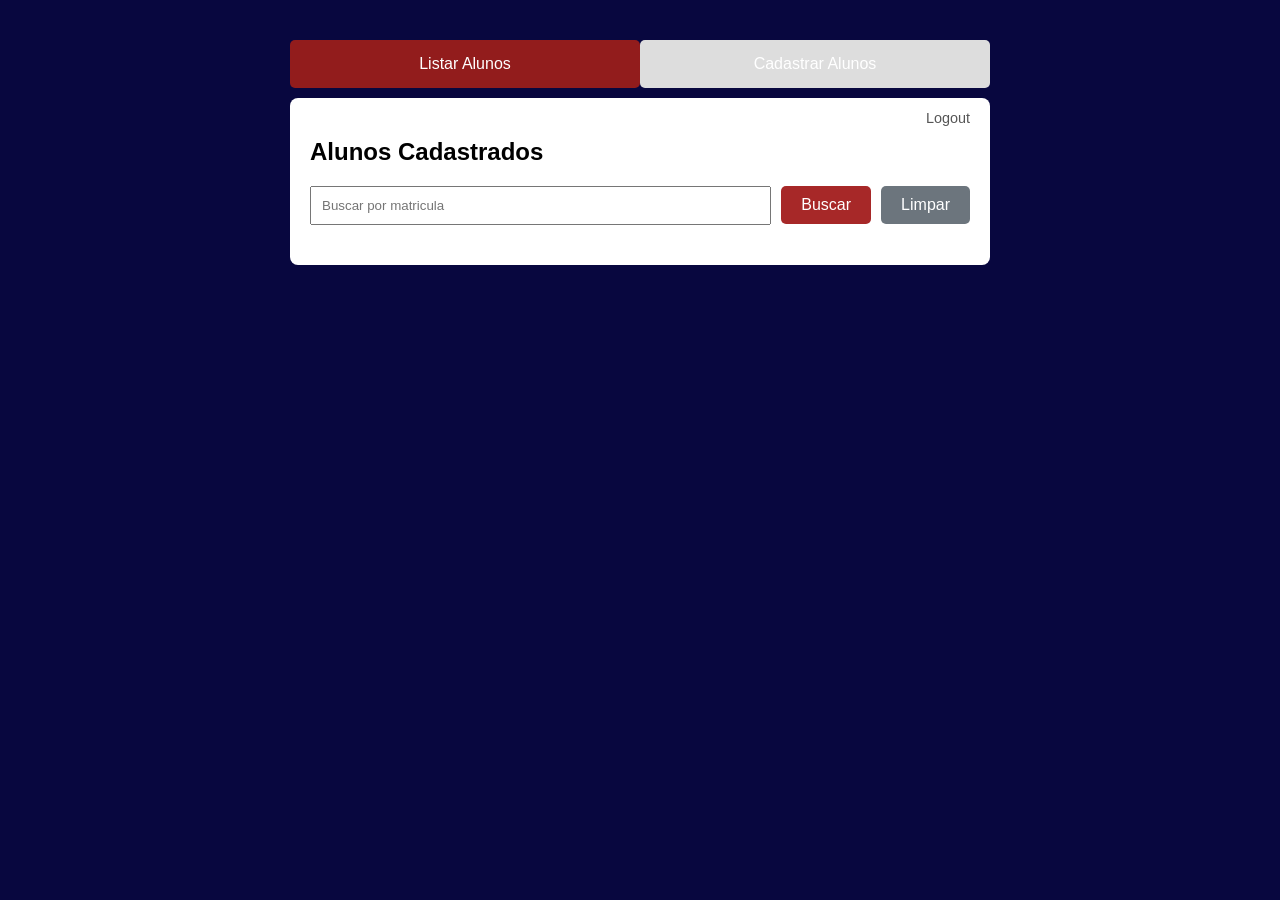
<file: index.html>
<!DOCTYPE html>
<html lang="pt-br">

<head>
    <meta charset="UTF-8">
    <meta name="viewport" content="width=device-width, initial-scale=1.0">
    <title>Tabs com API</title>
    <link rel="stylesheet" href="style.css">
</head>

<body>

    <div class="tabs">
        <button class="tab-btn active" onclick="abrirTab(0)">Listar Alunos</button>
        <button class="tab-btn" onclick="abrirTab(1)">Cadastrar Alunos</button>
    </div>
    <a id="logout" class="logout-link" onclick="logout()">Logout</a>

    <!-- TAB 1 -->
    <div class="tab-content active">
        <h2>Alunos Cadastrados</h2>

        <div class="search-container">
            <input type="text" id="busca_matricula" placeholder="Buscar por matricula">
            <button onclick="buscarAlunos()">Buscar</button>
            <button onclick="listarAlunos()" style="background: #6c757d;">Limpar</button>
        </div>

        <div id="listaClientes" class="client-list"></div>
    </div>

    <!-- TAB 2 -->
    <div class="tab-content">
        <h2>Cadastrar Aluno</h2>

        <input type="text" id="nome" placeholder="Nome">
        <input type="text" id="email" placeholder="Email">
        <input type="text" id="matricula" placeholder="Matricula">
        <input type="text" id="dataNascimento" placeholder="Data de nascimento">

        <button onclick="cadastrarAluno()">Cadastrar Aluno</button>

        <div class="resultado" id="resultadoAluno"></div>
    </div>

    <script src="script.js"></script>

</body>

</html>
</file>
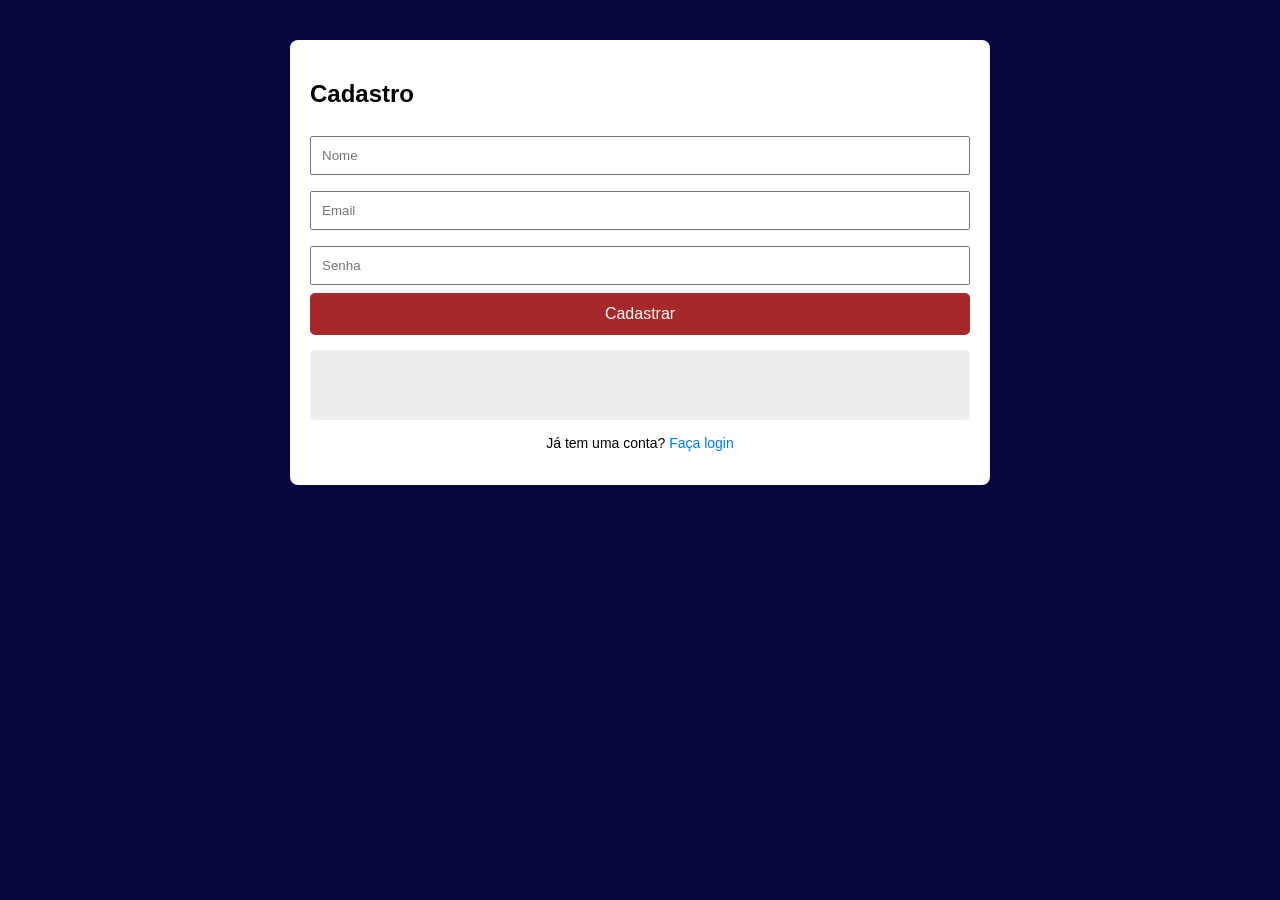
<file: cadastrarUsuario.html>
<html lang="en">

<head>
    <meta charset="UTF-8">
    <meta name="viewport" content="width=device-width, initial-scale=1.0">
    <title>Cadastrar Aluno</title>
    <link rel="stylesheet" href="style.css">
</head>

<body>
    <div class="tab-content active">
        <h2>Cadastro</h2>

        <input type="text" id="nome" placeholder="Nome">
        <input type="email" id="email" placeholder="Email">
        <input type="password" id="senha" placeholder="Senha">

        <button onclick="cadastrarAluno()">Cadastrar</button>

        <div class="resultado" id="resultadoLogin"></div>

        <p style="margin-top: 15px; text-align: center; font-size: 14px;">
            Já tem uma conta? <a href="login.html" style="color: #007bff; text-decoration: none;">Faça login</a>
        </p>
    </div>
    <script src="script.js"></script>
</body>

</html>
</file>
<file: style.css>
body {
    font-family: Arial, sans-serif;
    max-width: 700px;
    margin: 40px auto;
    background: #08073f;
}

.tabs {
    display: flex;
    margin-bottom: 10px;
}

.tab-btn {
    flex: 1;
    padding: 15px;
    cursor: pointer;
    border: none;
    background: #ddd;
    font-size: 16px;
}

.tab-btn.active {
    background: #921c1c;
    color: white;
}

.tab-content {
    display: none;
    background: white;
    padding: 20px;
    border-radius: 8px;
}

.tab-content.active {
    display: block;
}

input {
    width: 100%;
    padding: 10px;
    margin: 8px 0;
    box-sizing: border-box;
}

button {
    padding: 12px;
    background: #a72828;
    color: white;
    border: none;
    width: 100%;
    cursor: pointer;
    font-size: 16px;
    border-radius: 5px;
}

.resultado {
    margin-top: 15px;
    padding: 15px;
    background: #eee;
    border-radius: 5px;
    min-height: 40px;
}

.logout-link {
    display: inline-block;
    margin-top: 12px; /* space above */
    margin-bottom: 24px; /* extra bottom space */
    color: #555;
    text-decoration: none;
    font-size: 0.9rem;
    cursor: pointer;
    float: right; /* align right */
    margin-right: 20px; /* space from right edge */
}

/* Clientes list and search styles */
.search-container {
    display: flex;
    gap: 10px;
    margin-bottom: 20px;
    align-items: center;
}

.search-container input {
    margin: 0;
    flex: 1;
}

.search-container button {
    width: auto;
    padding: 10px 20px;
}

.client-list {
    margin-top: 20px;
}

.client-card {
    background: #fff;
    padding: 15px;
    margin-bottom: 12px;
    border-radius: 6px;
    border-left: 5px solid #007bff;
    box-shadow: 0 2px 5px rgba(0,0,0,0.05);
    border-top: 1px solid #eee;
    border-right: 1px solid #eee;
    border-bottom: 1px solid #eee;
}

.client-card h3 {
    margin: 0 0 8px 0;
    color: #333;
    font-size: 1.1rem;
}

.client-card p {
    margin: 4px 0;
    font-size: 0.95rem;
    color: #555;
}

.client-card strong {
    color: #222;
}

.no-clients {
    text-align: center;
    color: #888;
    padding: 20px;
    font-style: italic;
}
</file>
